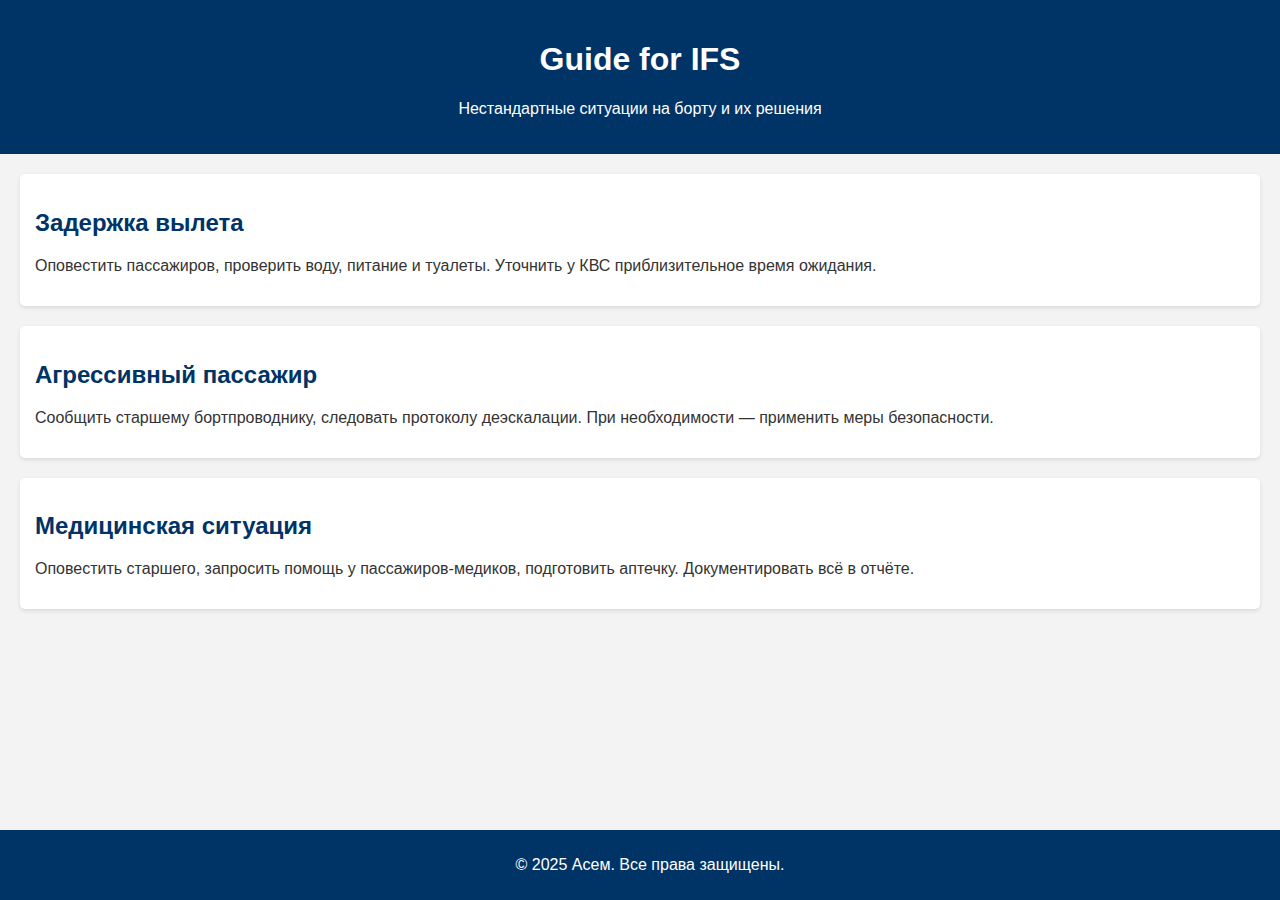
<file: index.html>
<!DOCTYPE html>
<html lang="ru">
<head>
    <meta charset="UTF-8">
    <meta name="viewport" content="width=device-width, initial-scale=1.0">
    <title>Guide for IFS</title>
    <link rel="stylesheet" href="style.css">
</head>
<body>
    <header>
        <h1>Guide for IFS</h1>
        <p>Нестандартные ситуации на борту и их решения</p>
    </header>
    <main>
        <section>
            <h2>Задержка вылета</h2>
            <p>Оповестить пассажиров, проверить воду, питание и туалеты. Уточнить у КВС приблизительное время ожидания.</p>
        </section>
        <section>
            <h2>Агрессивный пассажир</h2>
            <p>Сообщить старшему бортпроводнику, следовать протоколу деэскалации. При необходимости — применить меры безопасности.</p>
        </section>
        <section>
            <h2>Медицинская ситуация</h2>
            <p>Оповестить старшего, запросить помощь у пассажиров-медиков, подготовить аптечку. Документировать всё в отчёте.</p>
        </section>
    </main>
    <footer>
        <p>&copy; 2025 Асем. Все права защищены.</p>
    </footer>
</body>
</html>
</file>
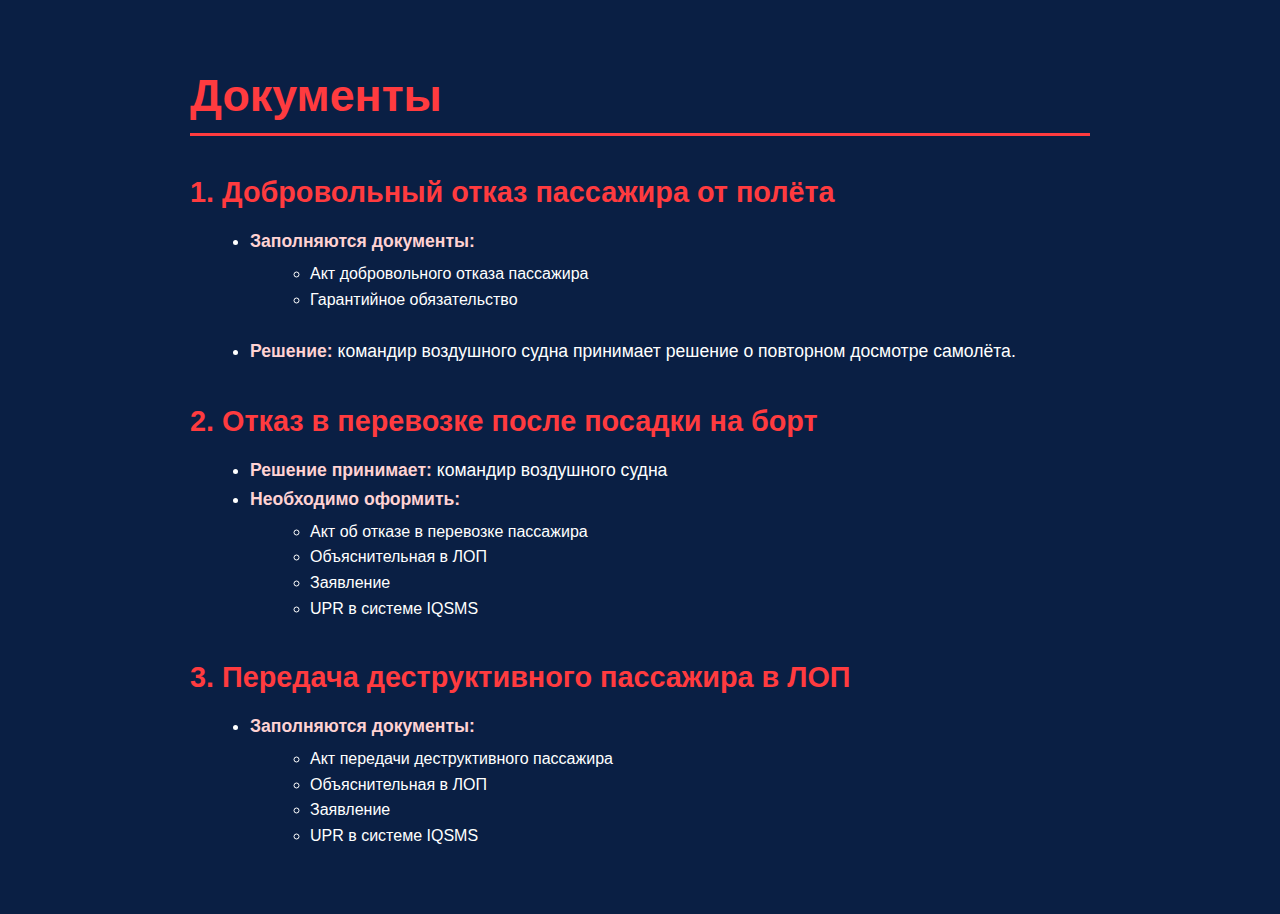
<file: documents.html>
<!DOCTYPE html>
<html lang="ru">
<head>
  <meta charset="UTF-8" />
  <title>Документы</title>
  <style>
    body {
      background-color: #0A1F44;
      color: #fff;
      font-family: 'Arial', sans-serif;
      padding: 40px 20px;
      max-width: 900px;
      margin: auto;
    }
    h1 {
      color: #FF3B3F;
      border-bottom: 3px solid #FF3B3F;
      padding-bottom: 12px;
      margin-bottom: 40px;
      font-weight: 700;
      font-size: 2.8rem;
    }
    h2 {
      color: #FF3B3F;
      margin-top: 40px;
      margin-bottom: 18px;
      font-weight: 600;
      font-size: 1.8rem;
    }
    ul {
      margin-left: 20px;
      margin-bottom: 25px;
      line-height: 1.6;
      font-size: 1.1rem;
    }
    strong {
      color: #FFD2D3;
    }
    ul ul {
      font-size: 1rem;
      margin-left: 20px;
      margin-top: 6px;
    }
  </style>
</head>
<body>
  <h1>Документы</h1>
    <h2>1. Добровольный отказ пассажира от полёта</h2>
  <ul>
    <li><strong>Заполняются документы:</strong>
      <ul>
        <li>Акт добровольного отказа пассажира</li>
        <li>Гарантийное обязательство</li>
      </ul>
    </li>
    <li><strong>Решение:</strong> командир воздушного судна принимает решение о повторном досмотре самолёта.</li>
  </ul>

  <h2>2. Отказ в перевозке после посадки на борт</h2>
  <ul>
    <li><strong>Решение принимает:</strong> командир воздушного судна</li>
    <li><strong>Необходимо оформить:</strong>
      <ul>
        <li>Акт об отказе в перевозке пассажира</li>
        <li>Объяснительная в ЛОП</li>
        <li>Заявление</li>
        <li>UPR в системе IQSMS</li>
      </ul>
    </li>
  </ul>

  <h2>3. Передача деструктивного пассажира в ЛОП</h2>
  <ul>
    <li><strong>Заполняются документы:</strong>
      <ul>
        <li>Акт передачи деструктивного пассажира</li>
        <li>Объяснительная в ЛОП</li>
        <li>Заявление</li>
        <li>UPR в системе IQSMS</li>
      </ul>
    </li>
  </ul>
  </body>
</html>
</file>
<file: style.css>
body {
    font-family: Arial, sans-serif;
    margin: 0;
    padding: 0;
    background-color: #f3f3f3;
    color: #333;
}

header {
    background-color: #003366;
    color: white;
    padding: 20px;
    text-align: center;
}

main {
    padding: 20px;
}

section {
    background: white;
    margin-bottom: 20px;
    padding: 15px;
    border-radius: 5px;
    box-shadow: 0 2px 4px rgba(0,0,0,0.1);
}

h2 {
    color: #003366;
}

footer {
    background-color: #003366;
    color: white;
    text-align: center;
    padding: 10px;
    position: fixed;
    bottom: 0;
    width: 100%;
}
</file>
